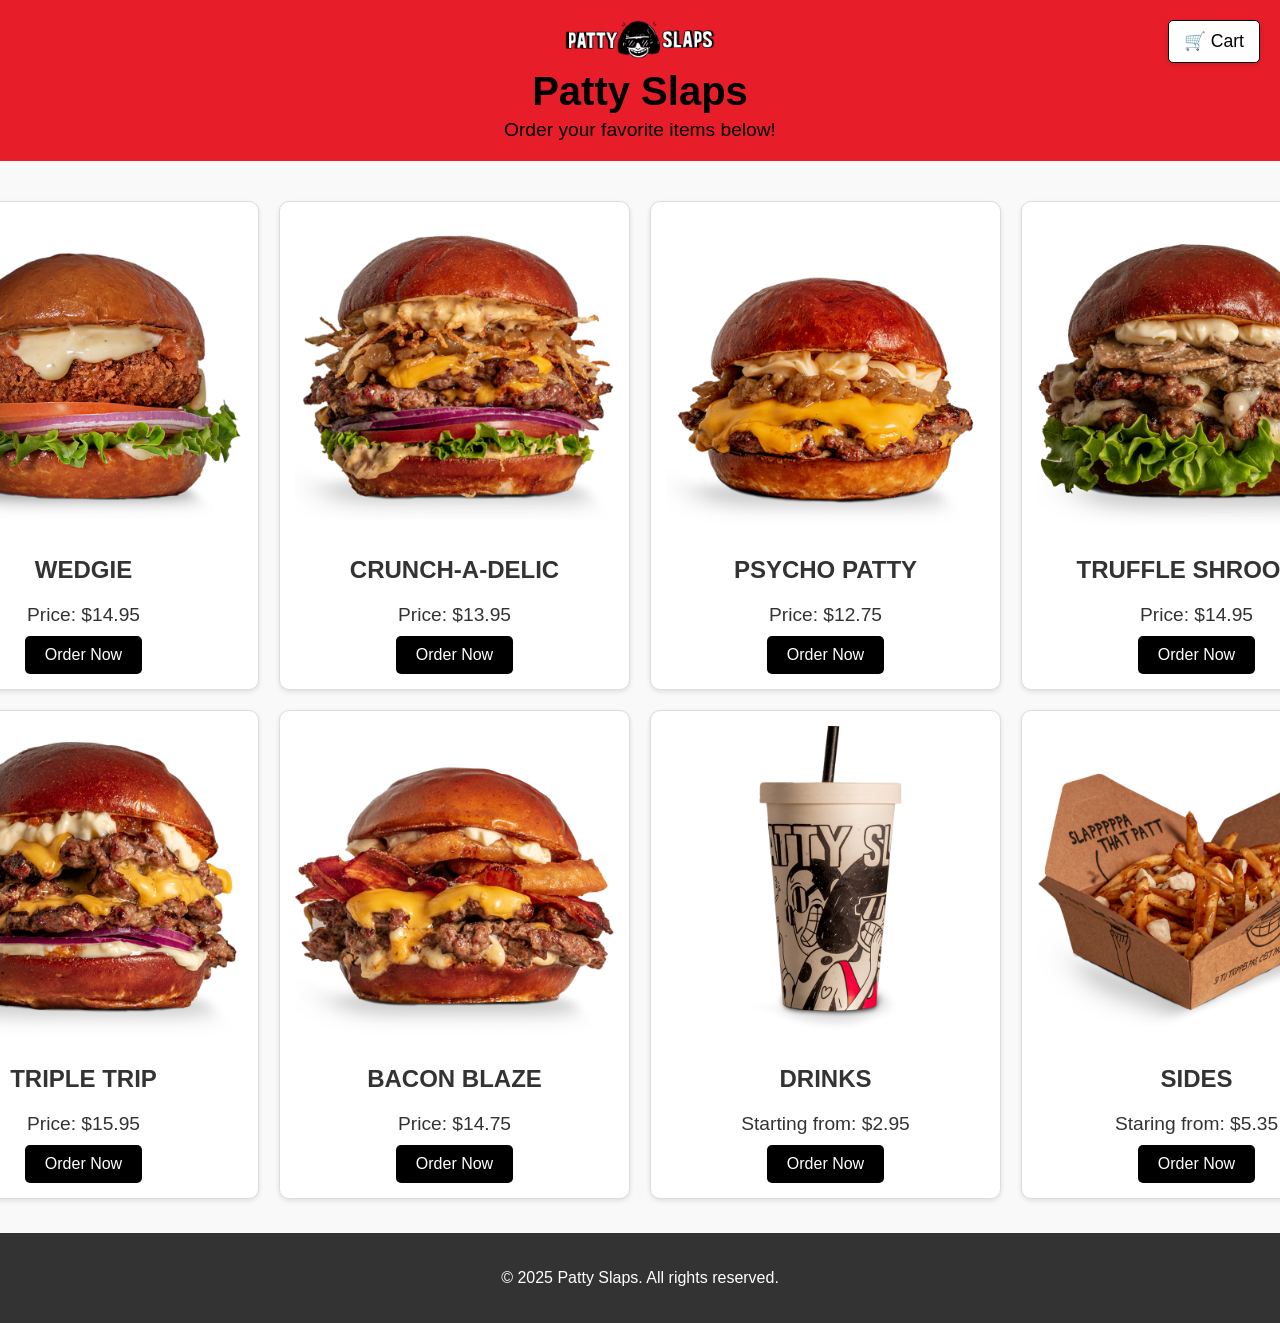
<file: PattySlapsKiosk/index.html>
<!DOCTYPE html>
<html lang="en">
<head>
    <meta charset="UTF-8">
    <meta name="viewport" content="width=device-width, initial-scale=1.0">
    <title>Patty Slaps Ordering Page</title>
    <link rel="stylesheet" href="styles.css">
</head>
<body>
    <header>
        <img src="logo-small.png" alt="Patty Slaps Logo" class="logo">
        <h1>Patty Slaps</h1>
        <p>Order your favorite items below!</p>
        <button class="cart-button">🛒 Cart</button>
    </header>
    <main>
        <section class="menu">
            <div class="item">
                <img src="DW2G4R4NYM4YW3JWYJGOSSPL.png" alt="WEDGIE">
                <h3>WEDGIE</h3>
                <p>Price: $14.95</p>
                <button>Order Now</button>
            </div>
            <div class="item">
                <img src="ER2275QYN46EMJ7LPLAM4I7F.png" alt="CRUNCH-A-DELIC">
                <h3>CRUNCH-A-DELIC</h3>
                <p>Price: $13.95</p>
                <button>Order Now</button>
            </div>
            <div class="item">
                <img src="7WJCZRGI3QKWKR2MLPTXNMCM.png" alt="PSYCHO PATTY">
                <h3>PSYCHO PATTY</h3>
                <p>Price: $12.75</p>
                <button>Order Now</button>
            </div>
            <div class="item">
                <img src="OWUE4MJULUMXFO6M4DI4ABGN.png" alt="TRUFFLE SHROOMS">
                <h3>TRUFFLE SHROOMS</h3>
                <p>Price: $14.95</p>
                <button>Order Now</button>
            </div>
            <div class="item">
                <img src="TMAW2HJ3MUXXVLKIQBXIVTB7.png" alt="TRIPLE TRIP">
                <h3>TRIPLE TRIP</h3>
                <p>Price: $15.95</p>
                <button>Order Now</button>
            </div>
            <div class="item">
                <img src="46FQW75VJG7DKZN7DKTL23H3.png" alt="BACON BLAZE">
                <h3>BACON BLAZE</h3>
                <p>Price: $14.75</p>
                <button>Order Now</button>
            </div>
            <div class="item">
                <img src="drinks-patty.png" alt="DRINKS">
                <h3>DRINKS</h3>
                <p>Starting from: $2.95</p>
                <button>Order Now</button>
            </div>
            <div class="item">
                <img src="fries.png" alt="SIDES">
                <h3>SIDES</h3>
                <p>Staring from: $5.35</p>
                <button>Order Now</button>
            </div>
        </section>
    </main>
    <footer>
        <p>&copy; 2025 Patty Slaps. All rights reserved.</p>
    </footer>
</body>
</html>
</file>
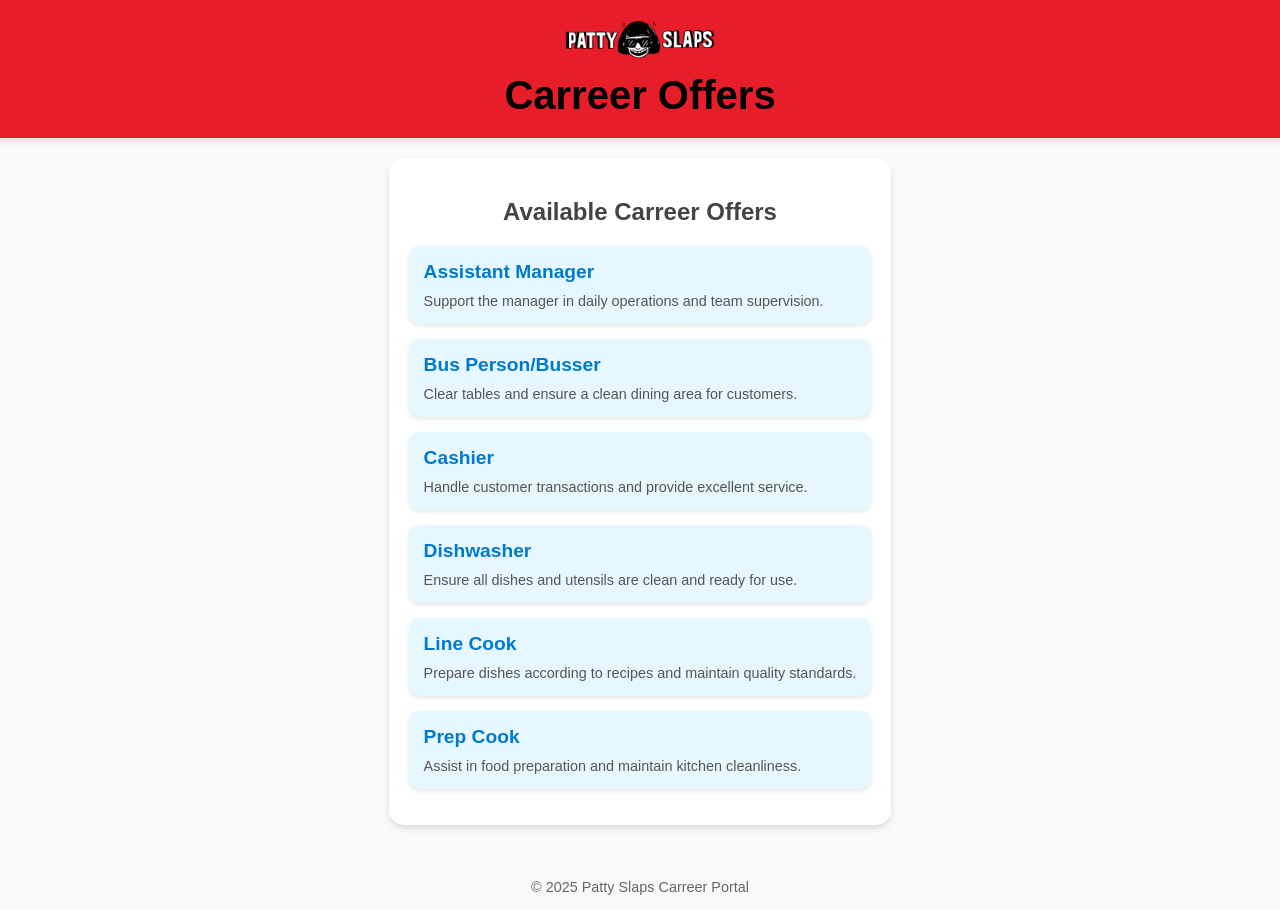
<file: PattySlapsWebpage/index.html>
<!DOCTYPE html>
<html lang="en">
<head>
    <meta charset="UTF-8">
    <meta name="viewport" content="width=device-width, initial-scale=1.0">
    <link rel="stylesheet" href="css/styles.css">
    <title>Patty Slaps Job Portal</title>
</head>
<body>
    <header>
        <div class="logo-container">
            <img src="logo-small.png" alt="Company Logo">
        </div>
        <h1>Carreer Offers</h1>
    </header>
    <main>
        <section>
            <h2>Available Carreer Offers</h2>
            <ul class="job-list">
                <li>
                    <a href="job-application.html?job=assistantmanager">Assistant Manager</a>
                    <p>Support the manager in daily operations and team supervision.</p>
                </li>
                <li>
                    <a href="job-application.html?job=busser">Bus Person/Busser</a>
                    <p>Clear tables and ensure a clean dining area for customers.</p>
                </li>
                <li>
                    <a href="job-application.html?job=cashier">Cashier</a>
                    <p>Handle customer transactions and provide excellent service.</p>
                </li>
                <li>
                    <a href="job-application.html?job=dishwasher">Dishwasher</a>
                    <p>Ensure all dishes and utensils are clean and ready for use.</p>
                </li>
                <li>
                    <a href="job-application.html?job=linecook">Line Cook</a>
                    <p>Prepare dishes according to recipes and maintain quality standards.</p>
                </li>
                <li>
                    <a href="job-application.html?job=prepcook">Prep Cook</a>
                    <p>Assist in food preparation and maintain kitchen cleanliness.</p>
                </li>
            </ul>
        </section>
    </main>
    <footer>
        <p>&copy; 2025 Patty Slaps Carreer Portal</p>
    </footer>
</body>
</html>
</file>
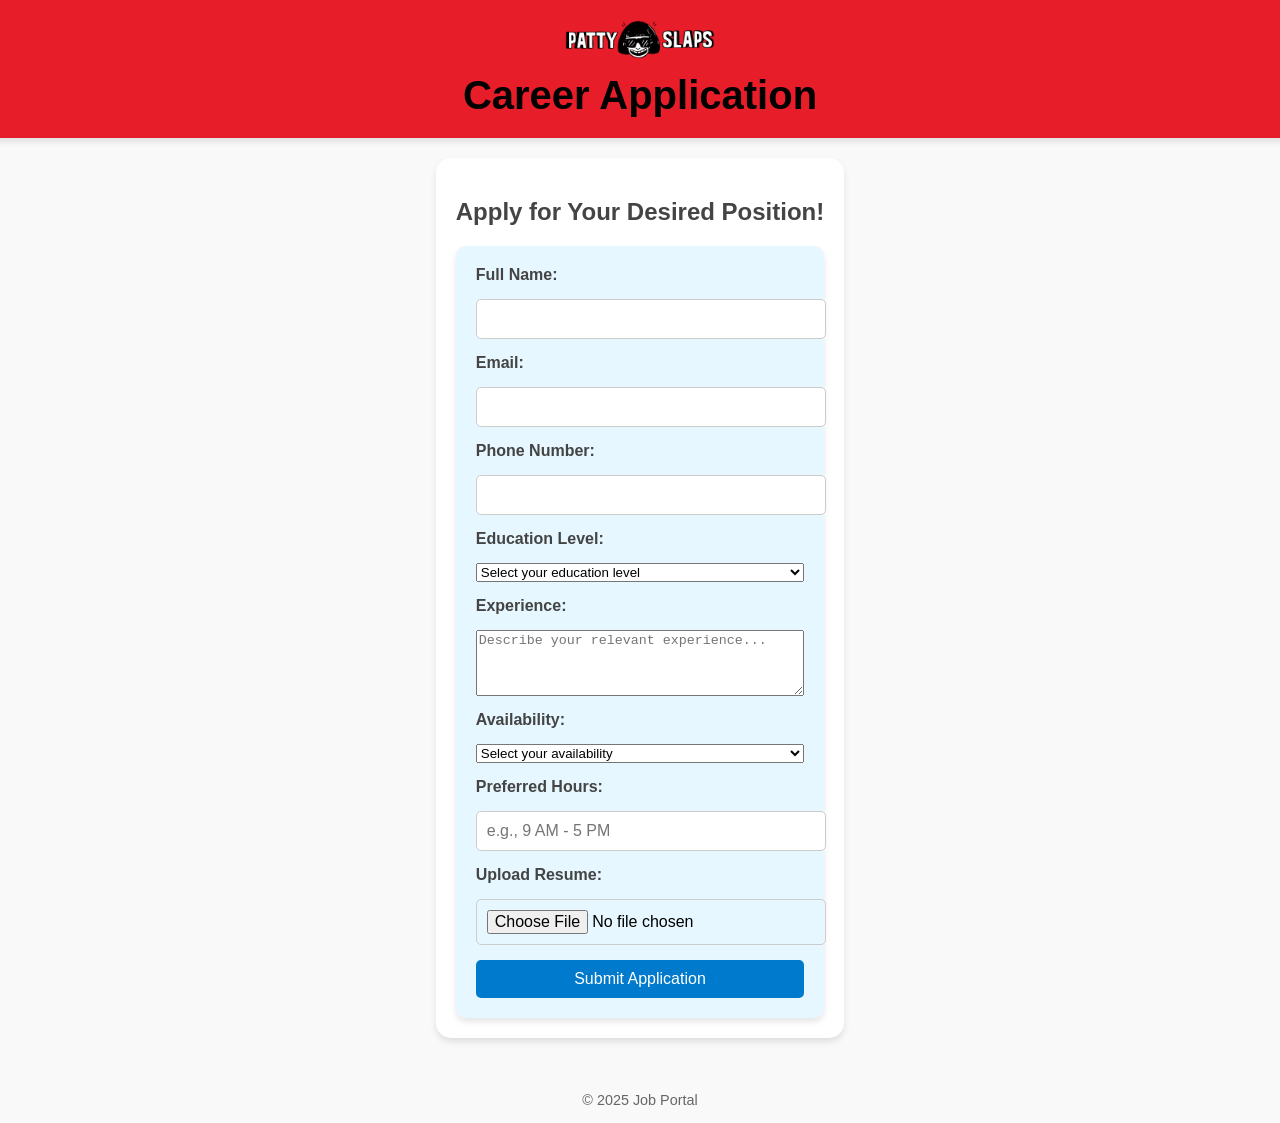
<file: PattySlapsWebpage/job-application.html>
<!DOCTYPE html>
<html lang="en">
<head>
    <meta charset="UTF-8">
    <meta name="viewport" content="width=device-width, initial-scale=1.0">
    <title>Job Application</title>
    <link rel="stylesheet" href="css/styles.css">
    <script>
        document.addEventListener("DOMContentLoaded", () => {
            const form = document.querySelector(".application-form");
            form.addEventListener("submit", (event) => {
                event.preventDefault(); // Prevent the default form submission
                alert("Thank you for submitting your application!"); // Display a thank-you message
                window.location.href = "index.html"; // Redirect to the index page
            });
        });
    </script>
</head>
<body>
    <header>
        <div class="logo-container">
            <img src="logo-small.png" alt="Company Logo">
        </div>
        <h1>Career Application</h1>
    </header>
    <main>
        <section>
            <h2>Apply for Your Desired Position!</h2>
            <form action="#" method="post" class="application-form">
                <label for="name">Full Name:</label>
                <input type="text" id="name" name="name" required>

                <label for="email">Email:</label>
                <input type="email" id="email" name="email" required>

                <label for="phone">Phone Number:</label>
                <input type="tel" id="phone" name="phone" required>

                <label for="education">Education Level:</label>
                <select id="education" name="education" required>
                    <option value="" disabled selected>Select your education level</option>
                    <option value="highschool">High School Diploma</option>
                    <option value="associate">Associate's Degree</option>
                    <option value="bachelor">Bachelor's Degree</option>
                    <option value="master">Master's Degree</option>
                    <option value="doctorate">Doctorate</option>
                </select>

                <label for="experience">Experience:</label>
                <textarea id="experience" name="experience" rows="4" placeholder="Describe your relevant experience..." required></textarea>

                <label for="availability">Availability:</label>
                <select id="availability" name="availability" required>
                    <option value="" disabled selected>Select your availability</option>
                    <option value="fulltime">Full-Time</option>
                    <option value="parttime">Part-Time</option>
                    <option value="weekends">Weekends Only</option>
                    <option value="flexible">Flexible</option>
                </select>

                <label for="hours">Preferred Hours:</label>
                <input type="text" id="hours" name="hours" placeholder="e.g., 9 AM - 5 PM" required>

                <label for="resume">Upload Resume:</label>
                <input type="file" id="resume" name="resume" accept=".pdf,.doc,.docx" required>

                <button type="submit">Submit Application</button>
            </form>
        </section>
    </main>
    <footer>
        <p>&copy; 2025 Job Portal</p>
    </footer>
</body>
</html>
</file>
<file: PattySlapsKiosk/styles.css>
/* General Styles */
body {
    font-family: Arial, sans-serif;
    margin: 0;
    padding: 0;
    background-color: #f9f9f9;
    color: #333;
}

header {
    position: relative; /* Allows positioning of the cart button */
    background-color: rgb(231, 29, 41);
    color: #000;
    text-align: center;
    padding: 20px 0;
}

header .logo {
    max-width: 150px;
    height: auto;
    display: block;
    margin: 0 auto 10px;
}

header h1 {
    margin: 0;
    font-size: 2.5em;
}

header p {
    margin: 5px 0 0;
    font-size: 1.2em;
}

header .cart-button {
    position: absolute;
    top: 20px;
    right: 20px;
    background-color: #ffffff;
    color: #000000;
    border: 1px solid #000000;
    padding: 10px 15px;
    font-size: 1.1em;
    border-radius: 5px;
    cursor: pointer;
    box-shadow: 0 2px 5px rgba(0, 0, 0, 0.1);
    transition: background-color 0.3s ease;
}

header .cart-button:hover {
    background-color: #d3d3d3;
}

main {
    padding: 40px 20px 60px; /* Add extra padding to the bottom to create space above the footer */
}

.menu {
    max-width: 800px;
    margin: 0 auto;
    display: grid;
    grid-template-columns: repeat(4, 1fr); /* 4 items per row */
    gap: 20px; /* Space between items */
    justify-content: center; /* Center items horizontally */
    align-content: start; /* Align items at the top of the grid */
}

.item {
    background-color: #fff;
    border: 1px solid #ddd;
    border-radius: 10px;
    padding: 15px;
    text-align: center;
    box-shadow: 0 2px 5px rgba(0, 0, 0, 0.1);
    display: flex;
    flex-direction: column; /* Stack content vertically */
    justify-content: space-between; /* Space out content */
    aspect-ratio: 1 / 1; /* Makes the box a square */
}

.item img {
    max-width: 100%;
    height: auto;
    border-radius: 5px;
    margin-bottom: 10px;
}

.item h3 {
    margin: 10px 0;
    font-size: 1.5em;
}

.item p {
    margin: 10px 0;
    font-size: 1.2em;
}

.item button {
    background-color: #000000;
    color: #ffffff;
    border: none;
    padding: 10px 20px;
    font-size: 1em;
    border-radius: 5px;
    cursor: pointer;
    transition: background-color 0.3s ease;
    align-self: center; /* Center the button horizontally */
}

.item button:hover {
    background-color: #777777;
}

footer {
    text-align: center;
    padding: 20px 0; /* Increase padding for better spacing */
    background-color: #333;
    color: #fff;
    margin-top: 250px; /* Add more margin to separate it from the content above */
}
</file>
<file: PattySlapsWebpage/css/styles.css>
body {
    font-family: Arial, sans-serif;
    margin: 0;
    padding: 0;
    background-color: #f9f9f9;
    display: flex;
    flex-direction: column;
    align-items: center;
}

header {
    background-color: rgb(231, 29, 41);
    color: #000000;
    padding: 20px;
    text-align: center;
    width: 100%;
    box-shadow: 0 4px 6px rgba(0, 0, 0, 0.1);
}

h1 {
    margin: 0;
    font-size: 2.5rem;
}

main {
    max-width: 800px;
    margin: 20px auto;
    padding: 20px;
    background-color: #fff;
    border-radius: 15px;
    box-shadow: 0 4px 6px rgba(0, 0, 0, 0.1);
}

h2 {
    text-align: center;
    color: #444;
}

.job-list {
    list-style: none;
    padding: 0;
}

.job-list li {
    background-color: #e6f7ff;
    margin: 15px 0;
    padding: 15px;
    border-radius: 10px;
    box-shadow: 0 2px 4px rgba(0, 0, 0, 0.1);
    transition: transform 0.2s ease, box-shadow 0.2s ease;
}

.job-list li:hover {
    transform: translateY(-5px);
    box-shadow: 0 4px 8px rgba(0, 0, 0, 0.2);
}

.job-list a {
    text-decoration: none;
    font-size: 1.2rem;
    font-weight: bold;
    color: #007acc;
}

.job-list a:hover {
    text-decoration: underline;
}

.job-list p {
    margin: 10px 0 0;
    font-size: 0.9rem;
    color: #555;
}

footer {
    margin-top: 20px;
    text-align: center;
    color: #666;
    font-size: 0.9rem;
}

/* Center and style the form */
.application-form {
    display: flex;
    flex-direction: column;
    gap: 15px;
    max-width: 500px;
    margin: 0 auto;
    padding: 20px;
    background-color: #e6f7ff;
    border-radius: 10px;
    box-shadow: 0 4px 6px rgba(0, 0, 0, 0.1);
}

.application-form label {
    font-weight: bold;
    color: #444;
}

.application-form input[type="text"],
.application-form input[type="email"],
.application-form input[type="tel"],
.application-form input[type="file"] {
    padding: 10px;
    border: 1px solid #ccc;
    border-radius: 5px;
    font-size: 1rem;
    width: 100%;
}

.application-form button {
    padding: 10px 20px;
    background-color: #007acc;
    color: #fff;
    border: none;
    border-radius: 5px;
    font-size: 1rem;
    cursor: pointer;
    transition: background-color 0.3s ease;
}

.application-form button:hover {
    background-color: #005f99;
}

/* Logo container styling */
.logo-container {
    text-align: center;
    margin-bottom: 10px;
}

.logo-container img {
    max-width: 150px;
    height: auto;
    border-radius: 10px;
}
</file>
